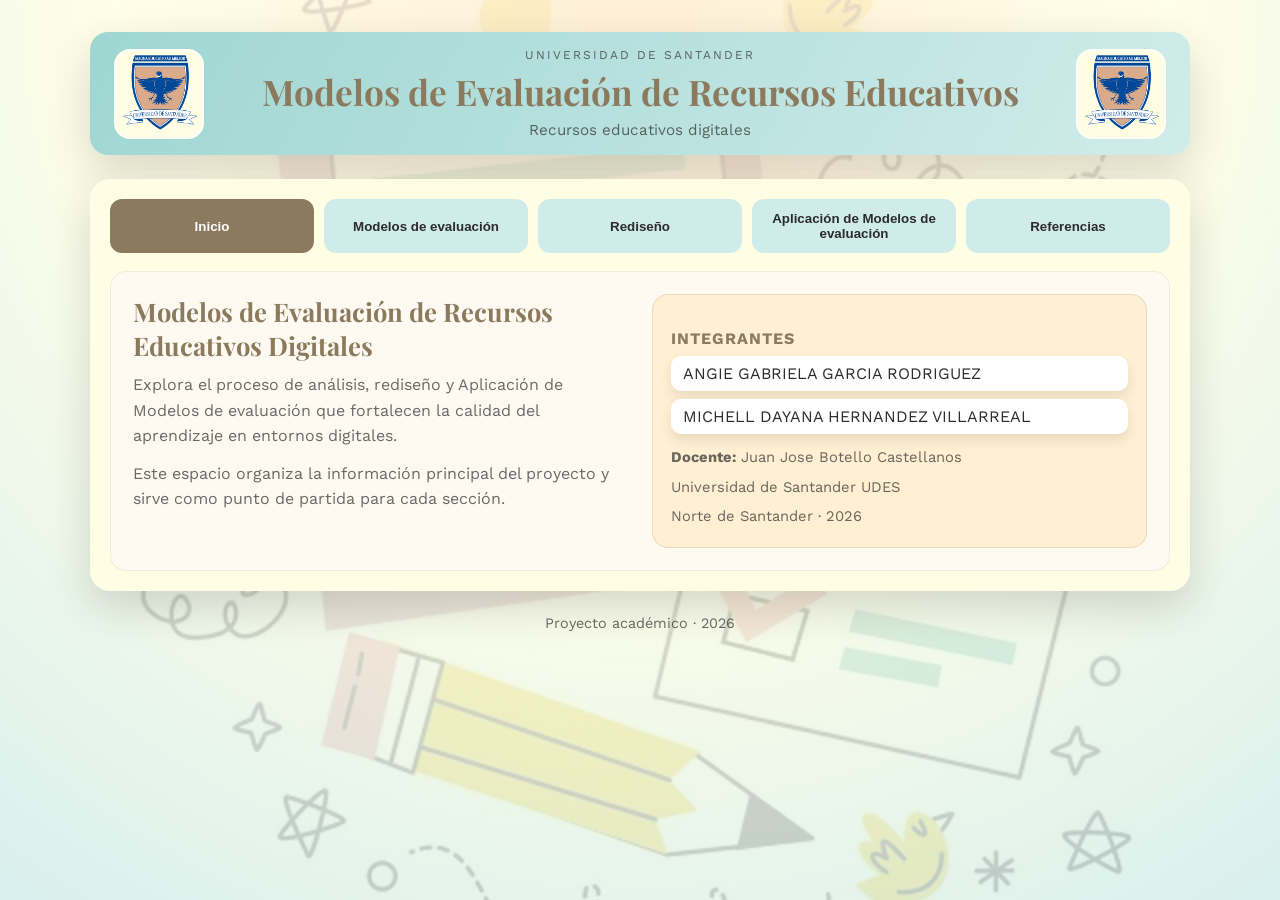
<file: index.html>
<!DOCTYPE html>
<html lang="es">

<head>
    <meta charset="UTF-8">
    <meta name="viewport" content="width=device-width, initial-scale=1.0">
    <title>Modelos de Evaluación</title>
    <link rel="stylesheet" href="css/style.css">
</head>

<body>
    <div class="page">
        <header class="topbar">
            <img class="logo" src="assets/escudo-udes.png" alt="Logo UDES Izquierda">
            <div class="title-wrap">
                <p class="eyebrow">Universidad de Santander</p>
                <h1>Modelos de Evaluación de Recursos Educativos</h1>
                <p class="subtitle">Recursos educativos digitales</p>
            </div>
            <img class="logo" src="assets/escudo-udes.png" alt="Logo UDES Derecha">
        </header>

        <main class="card">
            <section class="tab-group" data-tabs>
                <div class="tab-buttons" role="tablist" aria-label="Secciones principales">
                    <button class="tab-button is-active" type="button" data-tab="inicio" role="tab" aria-selected="true"
                        aria-controls="panel-inicio">Inicio</button>
                    <button class="tab-button" type="button" data-tab="metodos" role="tab" aria-selected="false"
                        aria-controls="panel-metodos">Modelos de evaluación</button>
                    <button class="tab-button" type="button" data-tab="rediseno" role="tab" aria-selected="false"
                        aria-controls="panel-rediseno">Rediseño</button>
                    <button class="tab-button" type="button" data-tab="aplicacion" role="tab" aria-selected="false"
                        aria-controls="panel-aplicacion">Aplicación de Modelos de evaluación</button>
                    <button class="tab-button" type="button" data-tab="referencias" role="tab" aria-selected="false"
                        aria-controls="panel-referencias">Referencias</button>
                </div>

                <div class="tab-panels">
                    <section id="panel-inicio" class="tab-panel is-active" data-tab-panel="inicio" role="tabpanel">
                        <div class="hero">
                            <div class="hero-text">
                                <h2>Modelos de Evaluación de Recursos Educativos Digitales</h2>
                                <p class="lead">Explora el proceso de análisis, rediseño y Aplicación de Modelos de evaluación que
                                    fortalecen la calidad del aprendizaje en entornos digitales.</p>
                                <p>Este espacio organiza la información principal del proyecto y sirve como punto de
                                    partida para cada sección.</p>
                            </div>
                            <div class="hero-card">
                                <h3>Integrantes</h3>
                                <ul class="list">
                                    <li>ANGIE GABRIELA GARCIA RODRIGUEZ</li>
                                    <li>MICHELL DAYANA HERNANDEZ VILLARREAL</li>
                                </ul>
                                <div class="meta">
                                    <p><strong>Docente:</strong> Juan Jose Botello Castellanos</p>
                                    <p>Universidad de Santander UDES</p>
                                    <p>Norte de Santander · 2026</p>
                                </div>
                            </div>
                        </div>
                    </section>

                    <section id="panel-metodos" class="tab-panel" data-tab-panel="metodos" role="tabpanel">
                        <h2>Modelos de evaluación</h2>
                        <p class="lead">Selecciona la sección para revisar modelos o los recursos educativos digitales.
                        </p>
                        
                        <!-- Video de introducción -->
                        <div style="margin: 2rem 0; max-width: 800px; margin-left: auto; margin-right: auto;">
                            <div style="position: relative; padding-bottom: 56.25%; height: 0; overflow: hidden; border-radius: 8px; box-shadow: 0 4px 6px rgba(0,0,0,0.1);">
                                <iframe src="https://drive.google.com/file/d/1MvZaXS-QGX9YqCaHAVu458AOHrp_wD8-/preview" 
                                        style="position: absolute; top: 0; left: 0; width: 100%; height: 100%; border: none;" 
                                        allow="autoplay"
                                        allowfullscreen>
                                </iframe>
                            </div>
                        </div>

                        <div class="tab-group" data-tabs>
                            <div class="tab-select-wrap">
                                <label class="tab-select-label" for="metodos-select">Selecciona una seccion</label>
                                <select id="metodos-select" class="tab-select" aria-label="Selecciona una seccion">
                                    <option value="seleccion-modelo" selected>Seleccionando modelo</option>
                                    <option value="red-digital">Recursos educativos digitales</option>
                                </select>
                            </div>
                            <div class="tab-panels">
                                <section id="panel-seleccion-modelo" class="tab-panel is-active"
                                    data-tab-panel="seleccion-modelo" role="tabpanel">
                                    <div class="tab-group subtle" data-tabs>
                                        <div class="tab-buttons" role="tablist" aria-label="Subsecciones de modelos">
                                            <button class="tab-button is-active" type="button" data-tab="lori"
                                                role="tab" aria-selected="true" aria-controls="panel-lori">LORI</button>
                                            <button class="tab-button" type="button" data-tab="otro" role="tab"
                                                aria-selected="false" aria-controls="panel-otro">CODA</button>
                                            <button class="tab-button" type="button" data-tab="reeves" role="tab"
                                                aria-selected="false" aria-controls="panel-reeves">Reeves</button>
                                            <button class="tab-button" type="button" data-tab="furps" role="tab"
                                                aria-selected="false" aria-controls="panel-furps">FURPS</button>
                                            <button class="tab-button" type="button" data-tab="boehm" role="tab"
                                                aria-selected="false" aria-controls="panel-boehm">Boehm</button>
                                            <button class="tab-button" type="button" data-tab="galvis" role="tab"
                                                aria-selected="false" aria-controls="panel-galvis">Galvis</button>
                                        </div>
                                        <div class="tab-panels">
                                            <section id="panel-lori" class="tab-panel is-active" data-tab-panel="lori"
                                                role="tabpanel">
                                                <h2>LORI</h2>
                                                <div class="info-block">
                                                    <p><strong>Título:</strong> LORI</p>
                                                    <p><strong>Descripción:</strong> Modelo de evaluación de Recursos
                                                        Educativos
                                                        Digitales desarrollado en 2002 por académicos de la Universidad
                                                        Simon
                                                        Fraser, orientado a valorar la calidad pedagógica y técnica de
                                                        los objetos
                                                        de aprendizaje. Permite analizar los RED desde una perspectiva
                                                        integral,
                                                        considerando su pertinencia educativa y funcionalidad.</p>
                                                    <h3>Criterios de evaluación</h3>
                                                    <ul class="criteria-list">
                                                        <li><strong>Calidad del contenido:</strong> La pertinencia,
                                                            exactitud,
                                                            claridad y actualización del contenido del recurso educativo
                                                            digital.</li>
                                                        <li><strong>Alineación con objetivos de aprendizaje:</strong> La
                                                            coherencia
                                                            entre el recurso, los objetivos de aprendizaje y los
                                                            contenidos curriculares.</li>
                                                        <li><strong>Retroalimentación:</strong> La presencia y calidad
                                                            de la
                                                            retroalimentación que ofrece el recurso al estudiante.</li>
                                                        <li><strong>Motivación:</strong> La capacidad del recurso para
                                                            despertar
                                                            interés, participación y compromiso del estudiante.</li>
                                                        <li><strong>Diseño y usabilidad:</strong> La facilidad de uso,
                                                            organización
                                                            visual y navegación del recurso.</li>
                                                        <li><strong>Usabilidad:</strong> La facilidad con la que el
                                                            usuario interactúa
                                                            con el recurso, navega y comprende su funcionamiento.</li>
                                                        <li><strong>Accesibilidad:</strong> El grado en que el recurso
                                                            permite el acceso
                                                            a estudiantes con diversas necesidades y contextos
                                                            tecnológicos.</li>
                                                        <li><strong>Reusabilidad:</strong> La posibilidad de reutilizar
                                                            el recurso en
                                                            distintos contextos educativos.</li>
                                                        <li><strong>Cumplimiento de estándares:</strong> El cumplimiento
                                                            de criterios
                                                            técnicos, pedagógicos y legales.</li>
                                                    </ul>
                                                    <p><strong>Escala de evaluación:</strong> Escala tipo Likert
                                                        ordinal,
                                                        generalmente de cinco niveles (1 a 5), utilizada para valorar
                                                        cada criterio
                                                        de calidad del recurso educativo digital, que permite valorar
                                                        cada criterio
                                                        según el nivel de calidad percibido, desde muy bajo hasta
                                                        excelente. La escala
                                                        apoya el juicio cualitativo del evaluador sin constituir un
                                                        análisis estadístico.</p>
                                                    <p><strong>Metodología:</strong> Metodología cualitativa,
                                                        descriptiva y documental,
                                                        basada en la revisión sistemática del recurso educativo digital
                                                        a partir de
                                                        criterios previamente definidos. El análisis se realiza mediante
                                                        observación
                                                        directa del recurso, considerando dimensiones pedagógicas,
                                                        técnicas y
                                                        comunicativas.</p>
                                                    <p><strong>Instrumento de evaluación:</strong> Rúbrica o lista de
                                                        verificación
                                                        estructurada por criterios que se valora mediante una escala
                                                        tipo Likert y se
                                                        acompaña de descriptores que orientan el juicio del evaluador.
                                                    </p>
                                                </div>
                                                <button class="rubric-link" type="button"
                                                    data-modal-open="rubrica-lori-modal">Abrir rúbrica LORI</button>
                                            </section>
                                            <section id="panel-otro" class="tab-panel" data-tab-panel="otro"
                                                role="tabpanel">
                                                <h2>CODA</h2>
                                                <div class="info-block">
                                                    <p><strong>Título:</strong> CODA</p>
                                                    <p><strong>Descripción:</strong> Modelo de evaluación de la calidad
                                                        de Recursos Educativos Digitales que integra dimensiones
                                                        pedagógicas, técnicas, comunicativas y normativas, con el fin de
                                                        analizar de manera integral la adecuación del recurso para su
                                                        uso en contextos educativos.</p>
                                                    <h3>Criterios de evaluación</h3>
                                                    <p>Se estructuran en dimensiones que consideran contenidos, diseño
                                                        pedagógico, aspectos técnicos, comunicación, usabilidad,
                                                        accesibilidad y cumplimiento normativo, permitiendo un análisis
                                                        detallado del recurso en función de su calidad global.</p>
                                                    <p><strong>Escala de evaluación:</strong> Utiliza escalas de
                                                        valoración cualitativas y ordinales, que pueden adaptarse según
                                                        el contexto de evaluación, permitiendo clasificar el
                                                        cumplimiento de los criterios en niveles progresivos de calidad.
                                                    </p>
                                                    <p><strong>Metodología:</strong> Cualitativa y analítica, orientada
                                                        a la revisión estructurada del recurso educativo digital
                                                        mediante el análisis de dimensiones y subcriterios, con énfasis
                                                        en la coherencia entre el recurso, el contexto educativo y los
                                                        estándares de calidad.</p>
                                                    <p><strong>Instrumento de evaluación:</strong> Matriz o instrumento
                                                        de evaluación estructurado en dimensiones, criterios y
                                                        subcriterios, que permite registrar de forma organizada el nivel
                                                        de cumplimiento del recurso educativo digital.</p>
                                                    <div style="margin-top: 16px;">
                                                        <p><strong>Tipo de instrumento:</strong> Matriz de evaluación
                                                            cualitativa estructurada en dimensiones, criterios y
                                                            subcriterios.</p>
                                                        <p><strong>Propósito del instrumento:</strong> Analizar de
                                                            manera integral la calidad de un Recurso Educativo Digital
                                                            (RED) a partir de dimensiones pedagógicas, técnicas,
                                                            comunicativas y normativas, sin realizar aún su aplicación,
                                                            conforme a lo propuesto en el documento base del curso.</p>
                                                    </div>
                                                </div>
                                                <button class="rubric-link" type="button"
                                                    data-modal-open="rubrica-coda-modal">Abrir rúbrica CODA</button>
                                            </section>
                                            <section id="panel-reeves" class="tab-panel" data-tab-panel="reeves"
                                                role="tabpanel">
                                                <h2>Reeves</h2>
                                                <div class="info-block">
                                                    <p><strong>Título:</strong> Reeves</p>
                                                    <p><strong>Descripción:</strong> Creado en el año 2000, Reeves propone un modelo para la evaluación de Educación Basada en Computadores. Consta de 14 dimensiones pedagógicas basadas en teorías y conceptos de aprendizaje. Estas dimensiones han sido usadas para evaluar cursos en ambientes de e-learning y, si se considera a un curso como un Objeto de Aprendizaje con alto nivel de agregación, este modelo puede usarse para evaluar la calidad desde el punto de vista pedagógico. (Vidal, Segura, & Prieto, sf). Sugiere tres formas de evaluación alternativa en un ambiente virtual: Evaluación cognitiva, evaluación por desempeño y evaluación por carpetas.</p>
                                                    <h3>Criterios de evaluación</h3>
                                                    <ul class="criteria-list">
                                                        <li><strong>Enfoque pedagógico del recurso:</strong> Coherencia con teorías del aprendizaje, enfoque constructivista o significativo y aprendizaje activo.</li>
                                                        <li><strong>Nivel de interacción:</strong> Estudiante-recurso, estudiante-contenido, retroalimentación.</li>
                                                        <li><strong>Rol del estudiante:</strong> Autonomía, participación y toma de decisiones.</li>
                                                        <li><strong>Rol del docente:</strong> Mediador, flexible al orientar y la integración del recurso con la planeación.</li>
                                                        <li><strong>Integración curricular:</strong> Correspondencia con objetivos de aprendizaje y articulación con contenidos curriculares.</li>
                                                        <li><strong>Potencial para el aprendizaje significativo:</strong> Conocimientos previos, aplicación y contextualización.</li>
                                                    </ul>
                                                    <p><strong>Escala de evaluación:</strong> Escalas descriptivas cualitativas o juicios valorativos argumentados (no numéricos). Escala de 3 niveles: Alto nivel (3), Nivel medio (2), Nivel bajo (1).</p>
                                                    <p><strong>Metodología:</strong> Análisis reflexivo del recurso a partir de preguntas orientadoras que permiten valorar su coherencia pedagógica, su pertinencia educativa y su contribución al proceso de enseñanza-aprendizaje.</p>
                                                    <p><strong>Instrumento de valoración:</strong> Guía de análisis pedagógico cualitativo.</p>
                                                    <div style="margin-top: 16px;">
                                                        <p><strong>Puntaje máximo:</strong> 18 puntos</p>
                                                        <p><strong>Interpretación de resultados:</strong></p>
                                                        <ul class="criteria-list">
                                                            <li>15–18: Alto valor pedagógico</li>
                                                            <li>10–14: Valor pedagógico medio</li>
                                                            <li>6–9: Bajo valor pedagógico</li>
                                                        </ul>
                                                    </div>
                                                </div>
                                                <button class="rubric-link" type="button"
                                                    data-modal-open="rubrica-reeves-modal">Abrir rúbrica Reeves</button>
                                            </section>
                                            <section id="panel-furps" class="tab-panel" data-tab-panel="furps"
                                                role="tabpanel">
                                                <h2>FURPS</h2>
                                                <div class="info-block">
                                                    <p><strong>Título:</strong> FURPS</p>
                                                    <p><strong>Descripción:</strong> El modelo FURPS propuesto por Hewlett Packard y Robert Grady (1987) evalúa la calidad del software considerando atributos funcionales y no funcionales, aplicables a los Recursos Educativos Digitales desde una perspectiva técnica y operativa.</p>
                                                    <h3>Criterios de evaluación</h3>
                                                    <ul class="criteria-list">
                                                        <li><strong>Funcionalidad:</strong> Cumplimiento y ejecución de las funciones del recurso.</li>
                                                        <li><strong>Usabilidad:</strong> Facilidad de navegación, claridad de la interfaz y comprensión de instrucciones.</li>
                                                        <li><strong>Confiabilidad:</strong> Estabilidad del sistema y continuidad del funcionamiento.</li>
                                                        <li><strong>Rendimiento:</strong> Tiempo, fluidez en la ejecución y uso eficiente de los recursos tecnológicos.</li>
                                                        <li><strong>Soporte:</strong> Disponibilidad de ayudas o tutoriales, documentos del recurso y posible mantenimiento.</li>
                                                    </ul>
                                                    <p><strong>Escala de evaluación:</strong> Escalas de cumplimiento o niveles de satisfacción. Escala de 3 niveles: Cumple (3), Cumple parcialmente (2), No cumple (1).</p>
                                                    <p><strong>Metodología:</strong> Revisión técnica del recurso mediante la verificación del funcionamiento, estabilidad, facilidad de uso y soporte técnico del sistema.</p>
                                                    <p><strong>Instrumento de valoración:</strong> Lista de verificación técnica.</p>
                                                    <div style="margin-top: 16px;">
                                                        <p><strong>Puntaje máximo:</strong> 15 puntos</p>
                                                        <p><strong>Interpretación de resultados:</strong></p>
                                                        <ul class="criteria-list">
                                                            <li>13–15: Alta calidad técnica</li>
                                                            <li>9–12: Calidad técnica media</li>
                                                            <li>5–8: Baja calidad técnica</li>
                                                        </ul>
                                                    </div>
                                                </div>
                                                <button class="rubric-link" type="button"
                                                    data-modal-open="rubrica-furps-modal">Abrir rúbrica FURPS</button>
                                            </section>
                                            <section id="panel-boehm" class="tab-panel" data-tab-panel="boehm"
                                                role="tabpanel">
                                                <h2>Boehm</h2>
                                                <div class="info-block">
                                                    <p><strong>Título:</strong> Boehm</p>
                                                    <p><strong>Descripción:</strong> El modelo propuesto por Barry Boehm (1978) se centra en la evaluación de la calidad del software desde una perspectiva estructural, analizando atributos que garantizan la eficiencia, estabilidad y sostenibilidad del recurso digital.</p>
                                                    <h3>Criterios de evaluación</h3>
                                                    <ul class="criteria-list">
                                                        <li><strong>Corrección:</strong> Cumplimiento de requisitos funcionales, precisión en la ejecución y ausencia de fallos críticos.</li>
                                                        <li><strong>Confiabilidad:</strong> Frecuencia de errores, consistencia del funcionamiento y seguridad del sistema.</li>
                                                        <li><strong>Eficiencia:</strong> Optimización del uso de recursos, velocidad de respuesta y consumo adecuado de memoria y procesamiento.</li>
                                                        <li><strong>Usabilidad:</strong> Facilidad de aprendizaje del sistema, claridad visual y accesibilidad de funciones.</li>
                                                        <li><strong>Mantenibilidad:</strong> Facilidad de actualización, modularidad del sistema y facilidad de corrección de errores.</li>
                                                        <li><strong>Portabilidad:</strong> Adaptación a distintos dispositivos, compatibilidad con diferentes sistemas y flexibilidad de instalación o acceso.</li>
                                                    </ul>
                                                    <p><strong>Escala de evaluación:</strong> Escalas técnicas de calidad o métricas de cumplimiento de requisitos. Escala de 3 niveles: Alto nivel (3), Nivel medio (2), Nivel bajo (1).</p>
                                                    <p><strong>Metodología:</strong> Análisis sistemático de los componentes del recurso digital para identificar su comportamiento técnico y su capacidad de adaptación a distintos entornos tecnológicos.</p>
                                                    <p><strong>Instrumento de valoración:</strong> Modelo métrico o lista técnica de evaluación del software.</p>
                                                    <div style="margin-top: 16px;">
                                                        <p><strong>Puntaje máximo:</strong> 18 puntos</p>
                                                        <p><strong>Interpretación de resultados:</strong></p>
                                                        <ul class="criteria-list">
                                                            <li>15–18: Alta calidad estructural</li>
                                                            <li>10–14: Calidad media</li>
                                                            <li>6–9: Baja calidad</li>
                                                        </ul>
                                                    </div>
                                                </div>
                                                <button class="rubric-link" type="button"
                                                    data-modal-open="rubrica-boehm-modal">Abrir rúbrica Boehm</button>
                                            </section>
                                            <section id="panel-galvis" class="tab-panel" data-tab-panel="galvis"
                                                role="tabpanel">
                                                <h2>Galvis</h2>
                                                <div class="info-block">
                                                    <p><strong>Título:</strong> Galvis</p>
                                                    <p><strong>Descripción:</strong> El modelo de Galvis desarrollado por el investigador y asesor internacional en Tecnologías de Información y Comunicación (TIC), Álvaro Galvis (2000) está orientado a la evaluación de software educativo, integrando aspectos pedagógicos, didácticos y tecnológicos, con el fin de valorar el recurso como mediador del aprendizaje.</p>
                                                    <h3>Criterios de evaluación</h3>
                                                    <ul class="criteria-list">
                                                        <li><strong>Objetivos educativos:</strong> Claridad de los objetivos, coherencia con el nivel educativo y correspondencia con el currículo.</li>
                                                        <li><strong>Contenidos:</strong> Pertinencia temática, exactitud conceptual y actualización de la información.</li>
                                                        <li><strong>Metodología didáctica:</strong> Estrategias de enseñanza utilizadas, secuenciación de actividades y adecuación a estilos de aprendizaje.</li>
                                                        <li><strong>Interacción:</strong> Participación del estudiante, tipos de interacción propuestos y retroalimentación pedagógica.</li>
                                                        <li><strong>Evaluación del aprendizaje:</strong> Presencia de actividades evaluativas, coherencia con los objetivos y retroalimentación al estudiante.</li>
                                                        <li><strong>Usabilidad:</strong> Facilidad de uso, diseño de la interfaz y accesibilidad del recurso.</li>
                                                    </ul>
                                                    <p><strong>Escala de evaluación:</strong> Escalas cualitativas o mixtas (cualitativas y cuantitativas). Escala de 4 niveles: Excelente (4), Bueno (3), Aceptable (2), Insuficiente (1).</p>
                                                    <p><strong>Metodología:</strong> Evaluación integral del recurso considerando su coherencia pedagógica, su estructura didáctica y su funcionalidad tecnológica dentro del proceso educativo.</p>
                                                    <p><strong>Instrumento de valoración:</strong> Guía de evaluación de software educativo.</p>
                                                    <div style="margin-top: 16px;">
                                                        <p><strong>Puntaje máximo:</strong> 24 puntos</p>
                                                        <p><strong>Interpretación de resultados:</strong></p>
                                                        <ul class="criteria-list">
                                                            <li>19–24: Alta calidad educativa</li>
                                                            <li>13–18: Calidad educativa media</li>
                                                            <li>6–12: Baja calidad educativa</li>
                                                        </ul>
                                                    </div>
                                                </div>
                                                <button class="rubric-link" type="button"
                                                    data-modal-open="rubrica-galvis-modal">Abrir rúbrica Galvis</button>
                                            </section>
                                        </div>
                                    </div>
                                </section>
                                <section id="panel-red-digital" class="tab-panel" data-tab-panel="red-digital"
                                    role="tabpanel">
                                    <h2>Recursos educativos digitales</h2>
                                    <p class="lead">A continuación, se presenta la evaluación de calidad de los Recursos
                                        Educativos Digitales (RED) "Proyecto, Y tú, qué haces por el medio" y "La
                                        contaminación medioambiental", realizada a partir de la aplicación de las
                                        plantillas de evaluación correspondientes a los modelos LORI y CODA.</p>
                                    <p>El proceso evaluativo se desarrolló con el propósito de analizar de manera
                                        integral la calidad pedagógica, técnica y funcional de dichos recursos,
                                        considerando criterios específicos establecidos por cada modelo. Para ello, se
                                        examinaron aspectos fundamentales como el contenido, la coherencia didáctica, la
                                        portabilidad, la accesibilidad, la reusabilidad, la interoperabilidad, el
                                        diseño, la usabilidad y la capacidad de generar motivación y reflexión en los
                                        estudiantes.</p>
                                    <p>Esta evaluación no solo permite determinar el nivel de calidad de los RED
                                        analizados, sino también establecer recomendaciones orientadas a optimizar su
                                        implementación y favorecer procesos de enseñanza-aprendizaje más efectivos.</p>

                                    <h3 style="margin-top: 2rem;">Modelos de evaluación</h3>

                                    <div class="rubric-block" style="margin-top: 1.5rem;">
                                        <div style="text-align: center; margin-bottom: 1.5rem;">
                                            <img src="assets/loraRed.png"
                                                alt="RED: Proyecto, Y tú, qué haces por el medio"
                                                style="width: 450px; height: 300px; object-fit: cover; border-radius: 8px;">
                                        </div>

                                        <div
                                            style="background: var(--ink-soft-bg, #f8f9fa); padding: 1.5rem; border-radius: 8px; border-left: 4px solid var(--color5);">
                                            <h4 style="margin-top: 0; color: var(--color5);">RED: Proyecto, Y tú, qué
                                                haces por el medio</h4>
                                            <p style="margin: 0.5rem 0;"><strong>Repositorio:</strong> procomún</p>
                                            <p style="margin: 0.5rem 0;"><strong>Plantilla de evaluación:</strong> LORI
                                            </p>
                                            <p style="margin: 0.5rem 0;"><strong>Autor de red:</strong> Paula Yagüe</p>
                                            <p style="margin: 0.5rem 0;"><strong>Link:</strong> <a
                                                    href="https://procomun.intef.es/gl/ode/view/es_2025101412_9190540"
                                                    target="_blank" rel="noopener noreferrer"
                                                    style="color: var(--color5); text-decoration: underline;">https://procomun.intef.es/gl/ode/view/es_2025101412_9190540</a>
                                            </p>

                                            <div style="text-align: center; margin-top: 1.5rem;">
                                                <button class="btn-primary" type="button"
                                                    data-modal-open="rubrica-lori-modal"
                                                    data-recurso="red1-lori"
                                                    style="padding: 0.75rem 2rem; font-size: 1rem; cursor: pointer;">
                                                    📋 Abrir Rúbrica LORI
                                                </button>
                                            </div>
                                        </div>
                                    </div>

                                    <div class="rubric-block" style="margin-top: 2.5rem;">
                                        <div style="text-align: center; margin-bottom: 1.5rem;">
                                            <div style="text-align: center; margin-bottom: 1.5rem;">
                                                <img src="assets/codaRed.png"
                                                    alt="RED: Proyecto, Y tú, qué haces por el medio"
                                                    style="width: 450px; height: 300px; object-fit: cover; border-radius: 8px;">
                                            </div>
                                        </div>

                                        <div
                                            style="background: var(--ink-soft-bg, #f8f9fa); padding: 1.5rem; border-radius: 8px; border-left: 4px solid var(--color5);">
                                            <h4 style="margin-top: 0; color: var(--color5);">RED: Explorando los tipos
                                                de contaminación</h4>
                                            <p style="margin: 0.5rem 0;"><strong>Repositorio:</strong> procomún</p>
                                            <p style="margin: 0.5rem 0;"><strong>Plantilla de evaluación:</strong> CODA
                                            </p>
                                            <p style="margin: 0.5rem 0;"><strong>Autor de red:</strong> Pilar Jarrín</p>
                                            <p style="margin: 0.5rem 0;"><strong>Link:</strong> <a
                                                    href="https://procomun.intef.es/ode/view/es_2025040312_9151313"
                                                    target="_blank" rel="noopener noreferrer"
                                                    style="color: var(--color5); text-decoration: underline;">https://procomun.intef.es/ode/view/es_2025040312_9151313</a>
                                            </p>

                                            <div style="text-align: center; margin-top: 1.5rem;">
                                                <button class="btn-primary" type="button"
                                                    data-modal-open="rubrica-coda-modal"
                                                    data-recurso="red2-coda"
                                                    style="padding: 0.75rem 2rem; font-size: 1rem; cursor: pointer;">
                                                    📋 Abrir Rúbrica CODA
                                                </button>
                                            </div>
                                        </div>
                                    </div>
                                </section>
                            </div>
                        </div>
                    </section>

                    <section id="panel-rediseno" class="tab-panel" data-tab-panel="rediseno" role="tabpanel">
                        <h2>Rediseño</h2>
                        <p>Presenta las oportunidades de mejora detectadas en los recursos educativos. Puedes detallar
                            cambios en contenidos, actividades y experiencia de usuario.</p>
                    </section>

                    <section id="panel-aplicacion" class="tab-panel" data-tab-panel="aplicacion" role="tabpanel">
                        <h2>Aplicación de Modelos de evaluación de evaluación</h2>
                        <p>Incluye los pasos de implementación, evidencias y resultados obtenidos al aplicar el modelo
                            elegido en un recurso real.</p>
                    </section>

                    <section id="panel-referencias" class="tab-panel" data-tab-panel="referencias" role="tabpanel">
                        <h2>Referencias</h2>

                        <div style="max-width: 900px; margin: 0 auto;">
                            <div style="margin-bottom: 1.5rem; padding-left: 2rem; text-indent: -2rem;">
                                <p style="margin: 0.5rem 0;">Chinchilla Ruedas, Z. (2015). <em>Recursos educativos
                                        digitales: Conceptos, criterios y modelos de evaluación</em>. Universidad de
                                    Medellín – CVUDES.</p>
                            </div>

                            <div style="margin-bottom: 1.5rem; padding-left: 2rem; text-indent: -2rem;">
                                <p style="margin: 0.5rem 0;">Infografía: Modelos de evaluación de RED [Infografía].
                                    <em>Aula virtual del curso Recursos Educativos Digitales</em>.</p>
                            </div>

                            <div style="margin-bottom: 1.5rem; padding-left: 2rem; text-indent: -2rem;">
                                <p style="margin: 0.5rem 0;">Procomún – INTEF. (s. f.). [Recurso educativo digital sobre
                                    educación ambiental] [Recurso educativo digital]. Instituto Nacional de Tecnologías
                                    Educativas y de Formación del Profesorado. <a
                                        href="https://procomun.intef.es/gl/ode/view/es_2025101412_9190540"
                                        target="_blank" rel="noopener noreferrer"
                                        style="color: var(--color5); text-decoration: underline;">https://procomun.intef.es/gl/ode/view/es_2025101412_9190540</a>
                                </p>
                            </div>

                            <div style="margin-bottom: 1.5rem; padding-left: 2rem; text-indent: -2rem;">
                                <p style="margin: 0.5rem 0;">Procomún – INTEF. (s. f.). <em>Explorando los tipos de
                                        contaminación</em> [Recurso educativo digital]. Instituto Nacional de
                                    Tecnologías Educativas y de Formación del Profesorado. <a
                                        href="https://procomun.intef.es/ode/view/es_2025040312_9151313" target="_blank"
                                        rel="noopener noreferrer"
                                        style="color: var(--color5); text-decoration: underline;">https://procomun.intef.es/ode/view/es_2025040312_9151313</a>
                                </p>
                            </div>
                        </div>
                    </section>
                </div>
            </section>
        </main>

        <footer class="footer">
            <p>Proyecto académico · 2026</p>
        </footer>
    </div>

    <!-- Modal LORI - Cargado dinámicamente -->
    <div class="modal" id="rubrica-lori-modal" aria-hidden="true" role="dialog" aria-modal="true"
        aria-labelledby="rubrica-lori-title">
        <!-- Contenido cargado desde components/modal-lori.html -->
    </div>

    <!-- Modal CODA - Cargado dinámicamente -->
    <div class="modal" id="rubrica-coda-modal" aria-hidden="true" role="dialog" aria-modal="true"
        aria-labelledby="rubrica-coda-title">
        <!-- Contenido cargado desde components/modal-coda.html -->
    </div>

    <!-- Modal Reeves - Cargado dinámicamente -->
    <div class="modal" id="rubrica-reeves-modal" aria-hidden="true" role="dialog" aria-modal="true"
        aria-labelledby="rubrica-reeves-title">
        <!-- Contenido cargado desde components/modal-reeves.html -->
    </div>

    <!-- Modal FURPS - Cargado dinámicamente -->
    <div class="modal" id="rubrica-furps-modal" aria-hidden="true" role="dialog" aria-modal="true"
        aria-labelledby="rubrica-furps-title">
        <!-- Contenido cargado desde components/modal-furps.html -->
    </div>

    <!-- Modal Boehm - Cargado dinámicamente -->
    <div class="modal" id="rubrica-boehm-modal" aria-hidden="true" role="dialog" aria-modal="true"
        aria-labelledby="rubrica-boehm-title">
        <!-- Contenido cargado desde components/modal-boehm.html -->
    </div>

    <!-- Modal Galvis - Cargado dinámicamente -->
    <div class="modal" id="rubrica-galvis-modal" aria-hidden="true" role="dialog" aria-modal="true"
        aria-labelledby="rubrica-galvis-title">
        <!-- Contenido cargado desde components/modal-galvis.html -->
    </div>

    <!-- Scripts organizados por funcionalidad -->
    <script src="js/tabs.js"></script>
    <script src="js/components.js"></script>
    <script src="js/form-autofill.js"></script>
    <script src="js/modals.js"></script>
    <script src="js/utils.js"></script>
</body>

</html>
</file>
<file: css/style.css>
@import url('https://fonts.googleapis.com/css2?family=Playfair+Display:wght@600;700&family=Work+Sans:wght@400;500;600&display=swap');

:root {
    --color1: #ffefd3;
    --color2: #fffee4;
    --color3: #d0ecea;
    --color4: #9fd6d2;
    --color5: #8b7a5e;
    --ink: #2b2b2b;
    --ink-soft: rgba(43, 43, 43, 0.7);
    --shadow: 0 16px 40px rgba(52, 50, 43, 0.18);
}

* {
    box-sizing: border-box;
    margin: 0;
    padding: 0;
}

body {
    font-family: "Work Sans", "Segoe UI", sans-serif;
    background-image: radial-gradient(circle at top, rgba(255, 238, 212, 0.92), rgba(255, 254, 228, 0.85) 48%, rgba(208, 236, 234, 0.82) 100%),
        url("../assets/WhatsApp\ Image\ 2026-02-14\ at\ 18.39.48.jpeg");
    background-repeat: no-repeat, no-repeat;
    background-position: center, center;
    background-size: cover, cover;
    background-attachment: scroll, fixed;
    color: var(--ink);
    min-height: 100vh;
    padding: 32px 20px 48px;
}

.page {
    max-width: 1100px;
    margin: 0 auto;
    display: grid;
    gap: 24px;
}

.topbar {
    display: grid;
    grid-template-columns: 90px 1fr 90px;
    align-items: center;
    gap: 16px;
    background: linear-gradient(120deg, var(--color4), var(--color3));
    border-radius: 18px;
    padding: 16px 24px;
    box-shadow: var(--shadow);
}

.logo {
    width: 90px;
    height: 90px;
    border-radius: 16px;
    object-fit: contain;
    background: var(--color2);
    border: 2px solid rgba(255, 255, 255, 0.7);
}

.title-wrap {
    text-align: center;
    display: grid;
    gap: 6px;
}

.eyebrow {
    text-transform: uppercase;
    font-size: 0.75rem;
    letter-spacing: 2px;
    color: var(--ink-soft);
}

.title-wrap h1 {
    font-family: "Playfair Display", "Times New Roman", serif;
    font-size: clamp(1.4rem, 2.8vw, 2.2rem);
    color: var(--color5);
}

.subtitle {
    font-size: 0.95rem;
    color: var(--ink-soft);
}

.card {
    background: var(--color2);
    border-radius: 20px;
    box-shadow: var(--shadow);
    padding: 20px;
}

.tab-group {
    display: grid;
    gap: 18px;
}

.tab-buttons {
    display: flex;
    flex-wrap: wrap;
    gap: 10px;
}

.tab-select-wrap {
    display: grid;
    gap: 8px;
    max-width: 360px;
}

.tab-select-label {
    font-weight: 600;
    color: var(--ink-soft);
}

.tab-select {
    appearance: none;
    border-radius: 12px;
    border: 1px solid rgba(139, 122, 94, 0.3);
    padding: 12px 16px;
    background: #fff;
    color: var(--ink);
    font-weight: 600;
    box-shadow: 0 10px 20px rgba(91, 88, 78, 0.12);
    background-image: linear-gradient(45deg, transparent 50%, var(--color5) 50%),
        linear-gradient(135deg, var(--color5) 50%, transparent 50%);
    background-position: calc(100% - 18px) calc(50% - 3px), calc(100% - 12px) calc(50% - 3px);
    background-size: 6px 6px, 6px 6px;
    background-repeat: no-repeat;
}

.tab-select:focus {
    outline: 2px solid rgba(159, 214, 210, 0.8);
    outline-offset: 2px;
}

.tab-button {
    flex: 1 1 160px;
    border: none;
    border-radius: 12px;
    padding: 12px 18px;
    font-weight: 600;
    background: var(--color3);
    color: var(--ink);
    cursor: pointer;
    transition: transform 0.2s ease, box-shadow 0.2s ease, background 0.2s ease;
}

.tab-button:hover {
    transform: translateY(-1px);
    box-shadow: 0 10px 20px rgba(91, 88, 78, 0.18);
    background: var(--color4);
}

.tab-button.is-active {
    background: var(--color5);
    color: #fff;
}

.tab-panel {
    display: none;
    background: #fffaf1;
    border-radius: 16px;
    padding: 22px;
    border: 1px solid rgba(139, 122, 94, 0.12);
}

.tab-panel.is-active {
    display: block;
}

.hero {
    display: grid;
    grid-template-columns: repeat(auto-fit, minmax(260px, 1fr));
    gap: 24px;
    align-items: start;
}

.hero h2 {
    font-family: "Playfair Display", "Times New Roman", serif;
    font-size: 1.6rem;
    color: var(--color5);
    margin-bottom: 10px;
}

.lead {
    font-size: 1rem;
    color: var(--ink-soft);
    margin-bottom: 12px;
}

.hero-card {
    background: var(--color1);
    border-radius: 16px;
    padding: 18px;
    border: 1px solid rgba(139, 122, 94, 0.18);
}

.hero-card h3 {
    font-size: 1rem;
    text-transform: uppercase;
    letter-spacing: 1px;
    margin-bottom: 12px;
    color: var(--color5);
}

.list {
    list-style: none;
    display: grid;
    gap: 8px;
    margin-bottom: 12px;
}

.list li {
    background: #fff;
    border-radius: 10px;
    padding: 8px 12px;
    box-shadow: 0 6px 12px rgba(76, 70, 57, 0.12);
}

.meta {
    display: grid;
    gap: 6px;
    font-size: 0.92rem;
    color: var(--ink-soft);
}

.tab-panel h2 {
    font-family: "Playfair Display", "Times New Roman", serif;
    color: var(--color5);
    margin-bottom: 10px;
}

.tab-panel p {
    color: var(--ink-soft);
    line-height: 1.6;
}

.tab-panel h3 {
    margin-top: 16px;
    margin-bottom: 8px;
    color: var(--color5);
}

.info-block {
    background: #fffaf1;
    border-radius: 14px;
    padding: 14px 16px;
    border: 1px solid rgba(139, 122, 94, 0.12);
}

.criteria-list {
    display: grid;
    gap: 10px;
    margin: 12px 0 16px;
    padding-left: 18px;
    color: var(--ink-soft);
}

.rubric-link {
    display: inline-block;
    margin-top: 12px;
    padding: 10px 16px;
    border-radius: 999px;
    background: var(--color5);
    color: #fff;
    text-decoration: none;
    font-weight: 600;
    border: none;
    cursor: pointer;
    font-family: inherit;
}

.rubric-link:hover {
    background: #6f6148;
}

.rubrica {
    margin-top: 24px;
    padding: 18px;
    border-radius: 16px;
    background: rgba(255, 254, 228, 0.85);
    border: 1px solid rgba(139, 122, 94, 0.2);
}

.rubric-block {
    margin-top: 18px;
    padding: 12px;
    border-radius: 12px;
    background: #fffaf1;
    border: 1px solid rgba(139, 122, 94, 0.12);
}

.rubric-meta {
    margin-bottom: 12px;
}

.rubric-table {
    width: 100%;
    border-collapse: collapse;
    font-size: 0.92rem;
    background: #fff;
    border-radius: 10px;
    overflow: hidden;
}

.rubric-table th,
.rubric-table td {
    border: 1px solid rgba(139, 122, 94, 0.2);
    padding: 8px 10px;
    text-align: center;
}

.rubric-table th:not(:first-child),
.rubric-table td:not(:first-child) {
    min-width: 45px;
    width: auto;
}

.rubric-table th:first-child,
.rubric-table td:first-child {
    text-align: left;
    width: 40%;
    min-width: 200px;
}

.rubric-table th {
    background: var(--color3);
    color: var(--ink);
    font-weight: 600;
}

.rubric-table input[type="checkbox"],
.rubric-table input[type="radio"] {
    width: 16px;
    height: 16px;
    accent-color: var(--color5);
    cursor: pointer;
}

.modal {
    position: fixed;
    inset: 0;
    display: none;
    align-items: center;
    justify-content: center;
    z-index: 50;
    padding: 24px;
}

.modal.is-open {
    display: flex;
}

.modal-backdrop {
    position: absolute;
    inset: 0;
    background: rgba(31, 30, 25, 0.55);
}

.modal-dialog {
    position: relative;
    z-index: 1;
    width: min(960px, 92vw);
    max-height: 88vh;
    overflow: hidden;
    border-radius: 18px;
    background: var(--color2);
    box-shadow: 0 30px 60px rgba(36, 32, 24, 0.4);
    display: grid;
    grid-template-rows: auto 1fr;
}

.modal-header {
    display: flex;
    align-items: center;
    justify-content: space-between;
    padding: 16px 20px;
    background: var(--color3);
    border-bottom: 1px solid rgba(139, 122, 94, 0.2);
}

.modal-header h2 {
    margin: 0;
    color: var(--color5);
    font-family: "Playfair Display", "Times New Roman", serif;
}

.modal-close {
    border: none;
    background: #fff;
    color: var(--color5);
    font-size: 1.1rem;
    width: 36px;
    height: 36px;
    border-radius: 50%;
    cursor: pointer;
}

.modal-body {
    padding: 18px 20px 24px;
    overflow: auto;
    display: grid;
    gap: 16px;
}

body.modal-open {
    overflow: hidden;
}

.subtle .tab-button {
    background: #fffaf1;
    border: 1px solid rgba(139, 122, 94, 0.15);
}

.subtle .tab-button.is-active {
    background: var(--color4);
    color: var(--ink);
    box-shadow: none;
}

.footer {
    text-align: center;
    color: var(--ink-soft);
    font-size: 0.9rem;
}

.modal-actions {
    display: flex;
    gap: 12px;
    align-items: center;
}

.btn-print {
    display: flex;
    align-items: center;
    gap: 6px;
    padding: 8px 16px;
    background: var(--color4);
    color: var(--ink);
    border: 2px solid var(--color5);
    border-radius: 8px;
    font-family: inherit;
    font-size: 0.95rem;
    font-weight: 500;
    cursor: pointer;
    transition: all 0.2s ease;
}

.btn-print:hover {
    background: var(--color3);
    transform: translateY(-2px);
    box-shadow: 0 4px 12px rgba(139, 122, 94, 0.2);
}

.btn-print span {
    font-size: 1.1rem;
}

.btn-primary {
    display: inline-flex;
    align-items: center;
    gap: 6px;
    padding: 8px 16px;
    background: var(--color5);
    color: white;
    border: 2px solid var(--color5);
    border-radius: 8px;
    font-family: inherit;
    font-size: 0.95rem;
    font-weight: 500;
    cursor: pointer;
    transition: all 0.2s ease;
}

.btn-primary:hover {
    background: var(--color3);
    border-color: var(--color3);
    transform: translateY(-2px);
    box-shadow: 0 4px 12px rgba(139, 122, 94, 0.3);
}

@media print {
    body {
        background: white;
        padding: 0;
        min-height: 0;
    }

    .page,
    .topbar,
    .tabs,
    .modal-backdrop,
    .modal-actions,
    .btn-print,
    .modal-close,
    .footer {
        display: none !important;
    }

    /* Ocultar todos los modales por defecto */
    .modal {
        display: none !important;
    }

    /* Solo mostrar el modal que se va a imprimir */
    .modal.printing {
        display: block !important;
        position: static;
        background: white;
        overflow: visible;
    }

    .modal.printing .modal-dialog {
        max-width: 100%;
        width: 100%;
        max-height: none !important;
        height: auto !important;
        background: white;
        box-shadow: none;
        border-radius: 0;
        overflow: visible !important;
        position: static;
        transform: none;
        display: block !important;
    }

    .modal.printing .modal-header {
        border-bottom: 2px solid #333;
        padding: 12px 0;
        margin-bottom: 16px;
    }

    .modal.printing .modal-header h2 {
        font-size: 18pt;
        color: #000;
    }

    .modal.printing .modal-body {
        padding: 0;
        overflow: visible !important;
        max-height: none !important;
        height: auto !important;
    }

    .modal.printing .rubric-block {
        page-break-inside: auto;
        margin-bottom: 20px;
    }

    .modal.printing .rubric-table {
        border-collapse: collapse;
        width: 100%;
        page-break-inside: auto;
    }

    .modal.printing .rubric-table tbody tr {
        page-break-inside: avoid;
        page-break-after: auto;
    }

    .modal.printing .rubric-table th,
    .modal.printing .rubric-table td {
        border: 1px solid #333;
        padding: 8px 6px;
        font-size: 10pt;
    }

    .modal.printing .rubric-table thead {
        background: #e0e0e0;
    }

    .modal.printing .rubric-table input[type="radio"],
    .modal.printing .rubric-table input[type="checkbox"] {
        width: 14px;
        height: 14px;
    }

    .modal.printing .rubric-table th:first-child,
    .modal.printing .rubric-table td:first-child {
        text-align: left;
        width: auto;
    }

    .modal.printing .lead {
        font-size: 11pt;
        margin-bottom: 12px;
    }

    .modal.printing .rubric-meta {
        font-size: 10pt;
        margin: 8px 0;
    }

    .modal.printing h3 {
        font-size: 13pt;
        margin-top: 16px;
        margin-bottom: 8px;
        color: #000;
    }

    .modal.printing input[type="text"],
    .modal.printing input[type="url"],
    .modal.printing textarea {
        border: 1px solid #666 !important;
        font-size: 10pt !important;
        padding: 4px 6px !important;
        background: white !important;
    }
}

@media (max-width: 780px) {
    .topbar {
        grid-template-columns: 1fr;
        text-align: center;
    }

    .logo {
        margin: 0 auto;
    }

    .tab-button {
        flex: 1 1 100%;
    }

    .modal-header {
        flex-direction: column;
        gap: 12px;
        align-items: flex-start;
    }

    .modal-actions {
        width: 100%;
        justify-content: space-between;
    }

    .rubric-table {
        font-size: 0.85rem;
    }

    .rubric-table th:first-child,
    .rubric-table td:first-child {
        min-width: 150px;
    }
}
</file>
